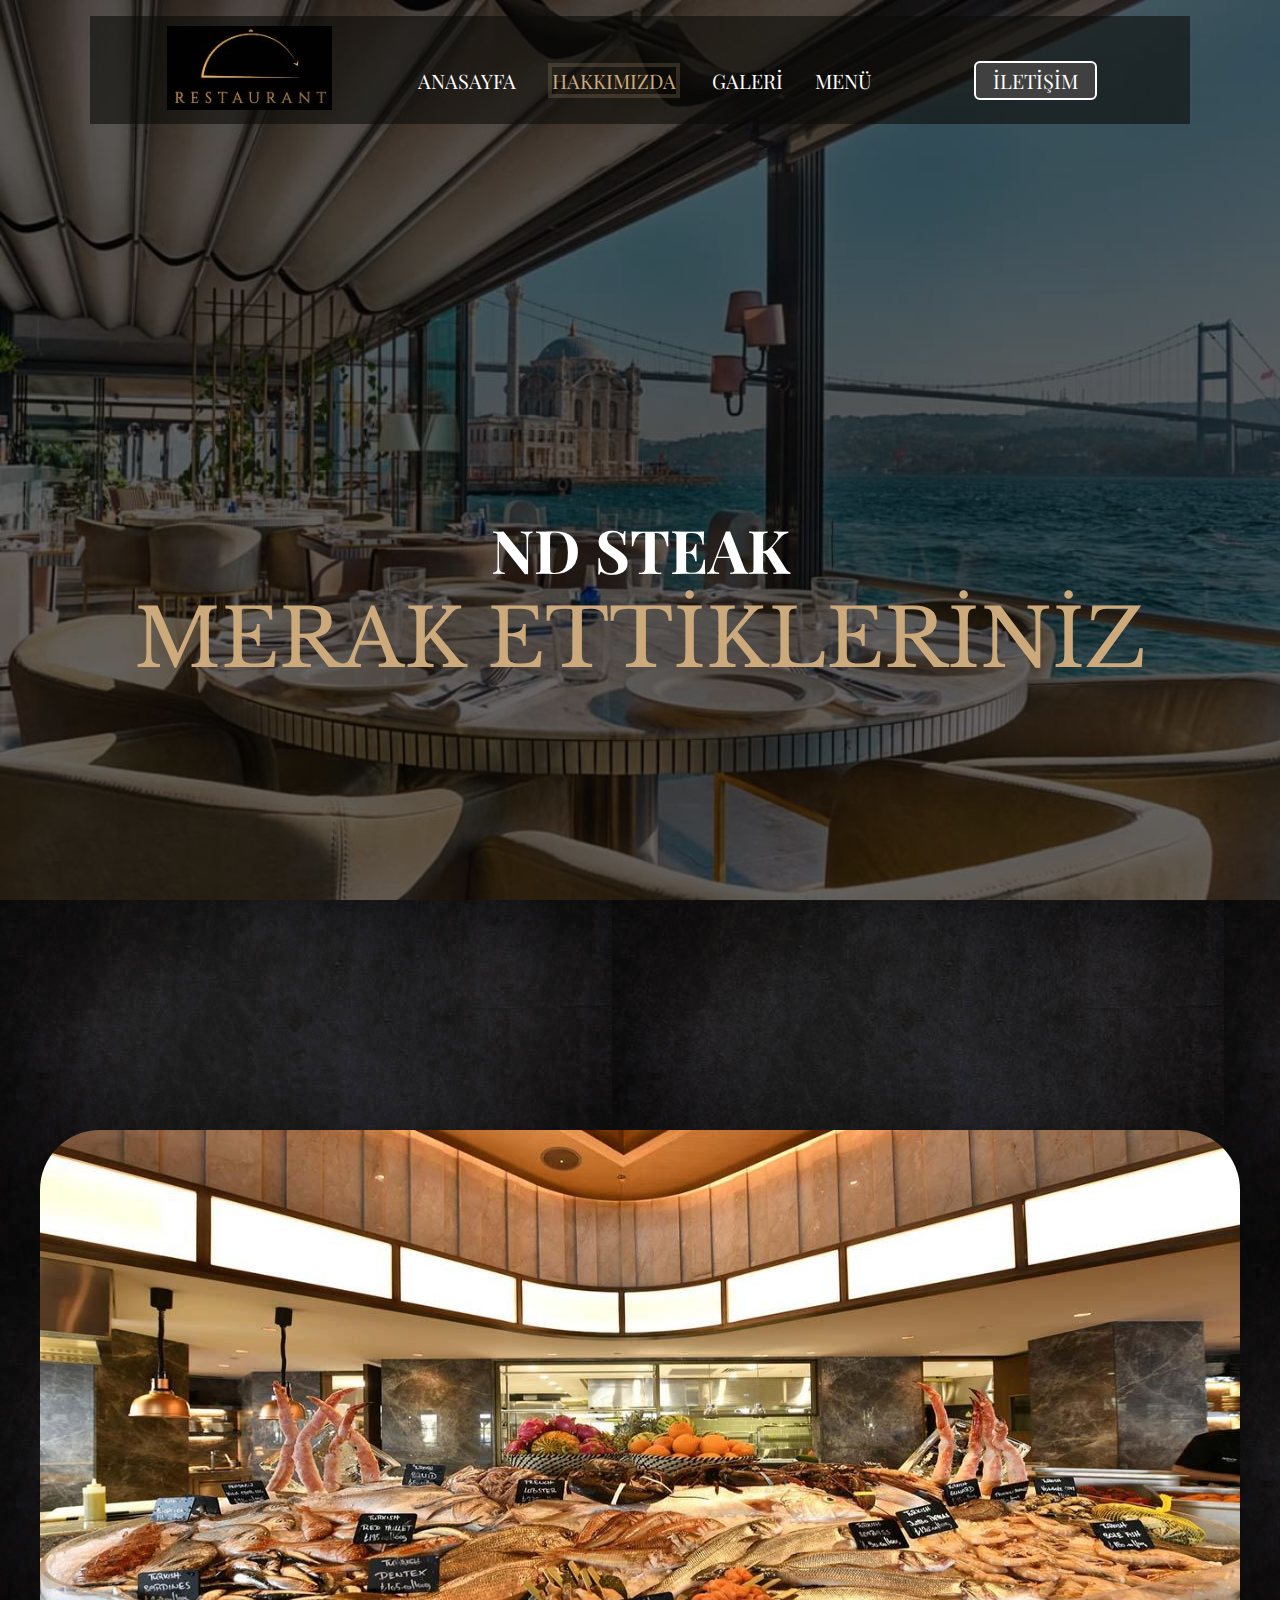
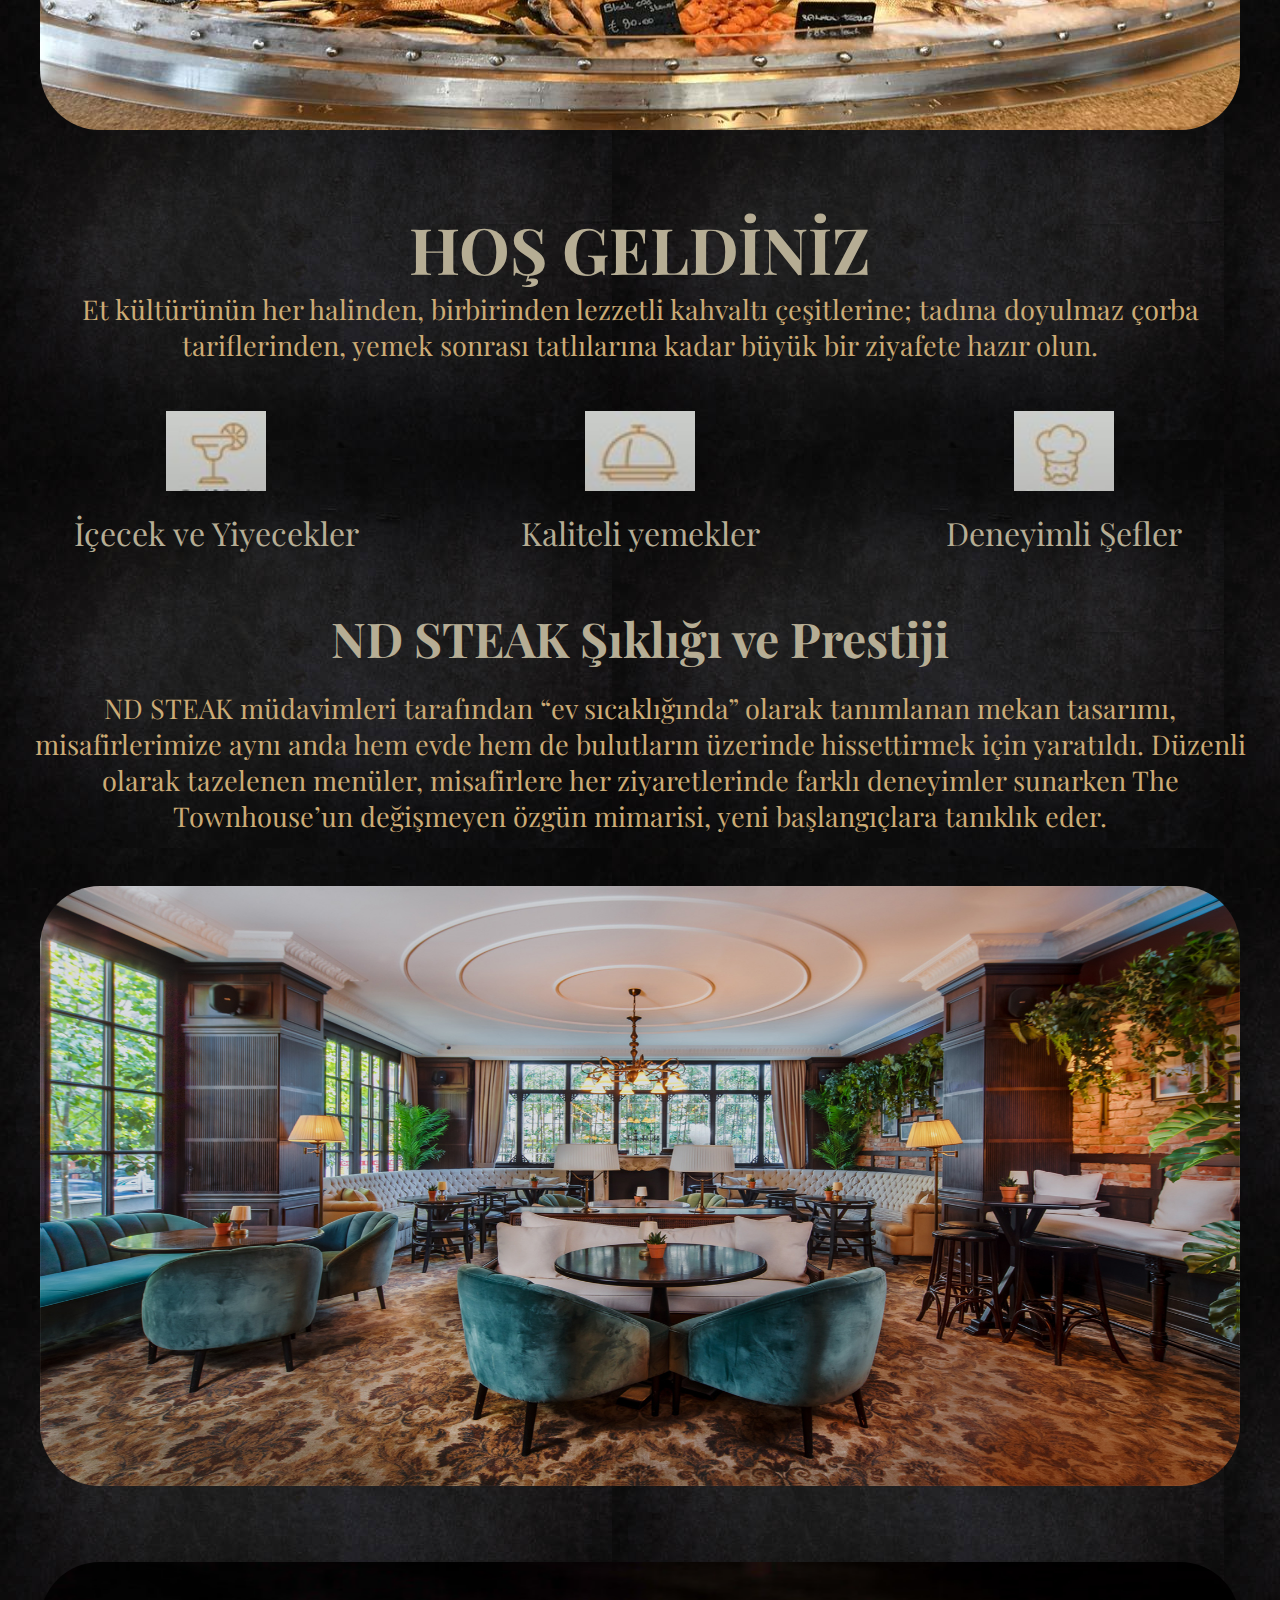
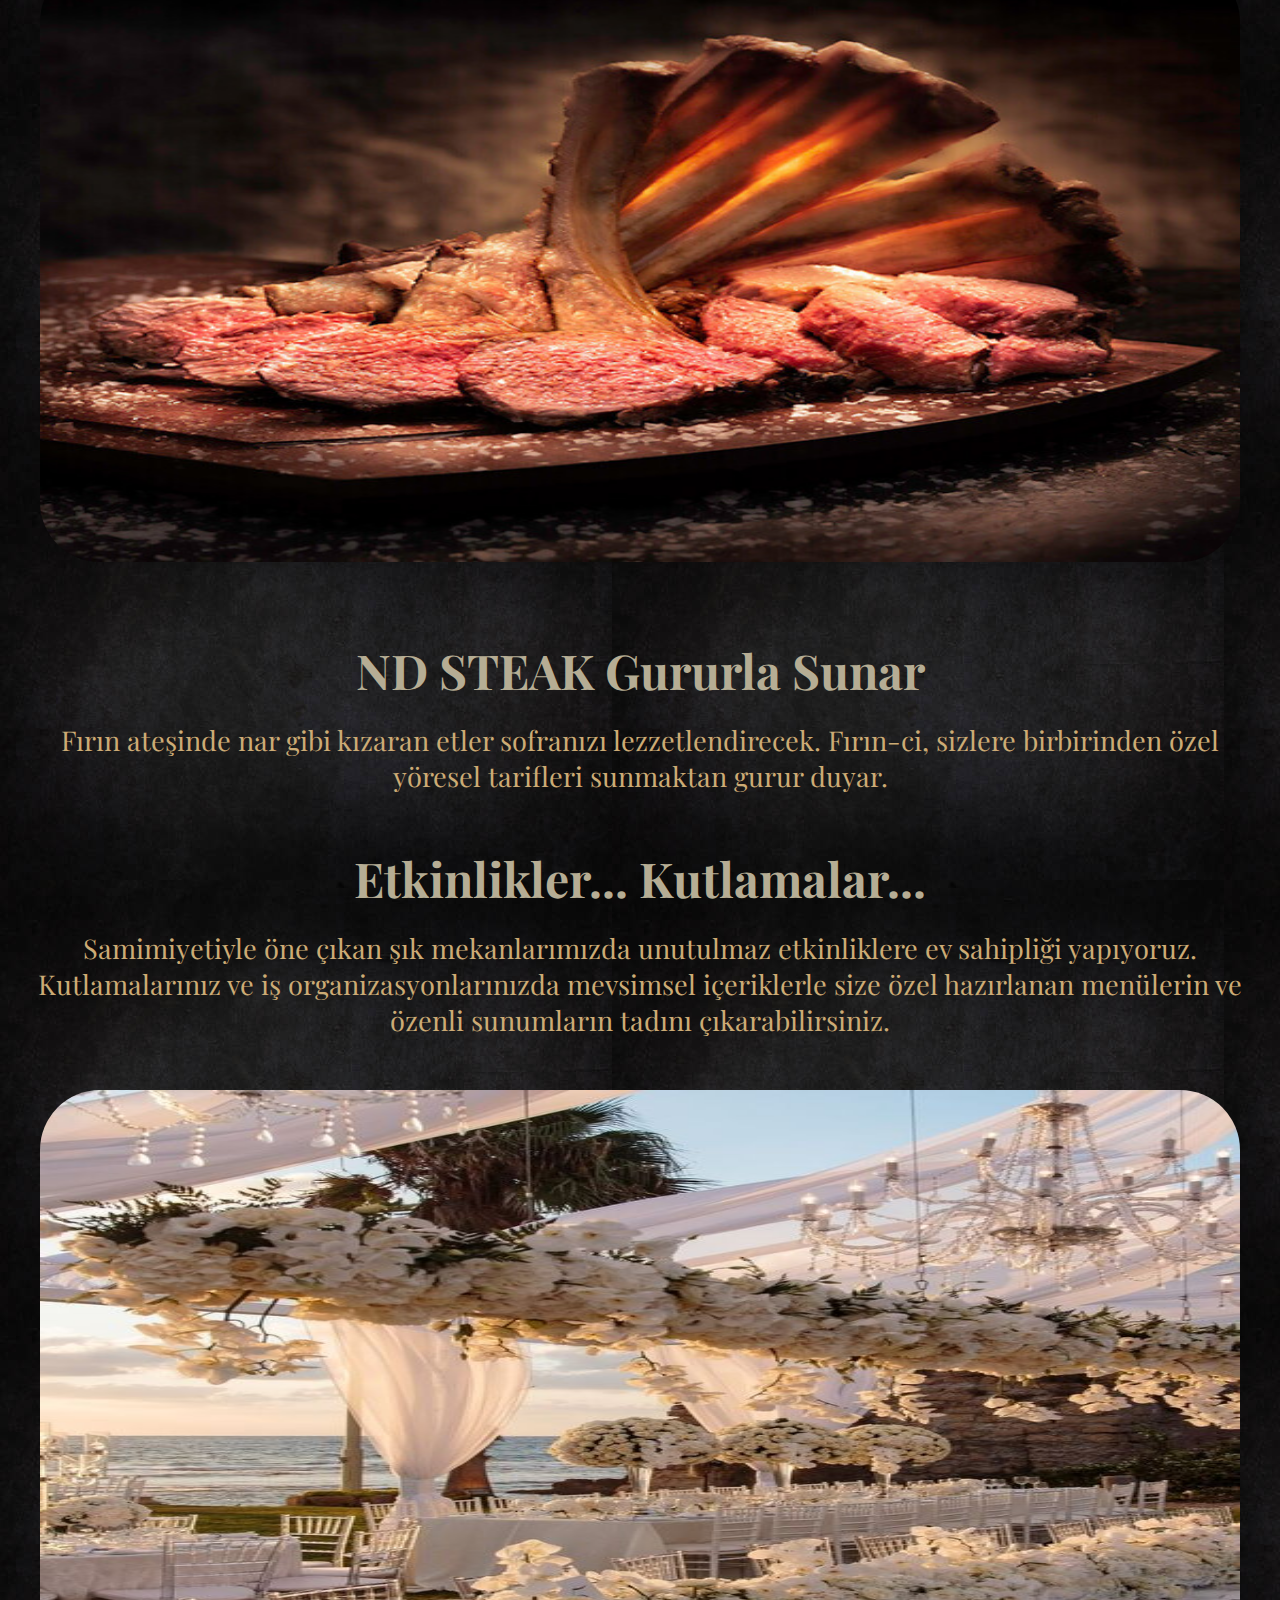
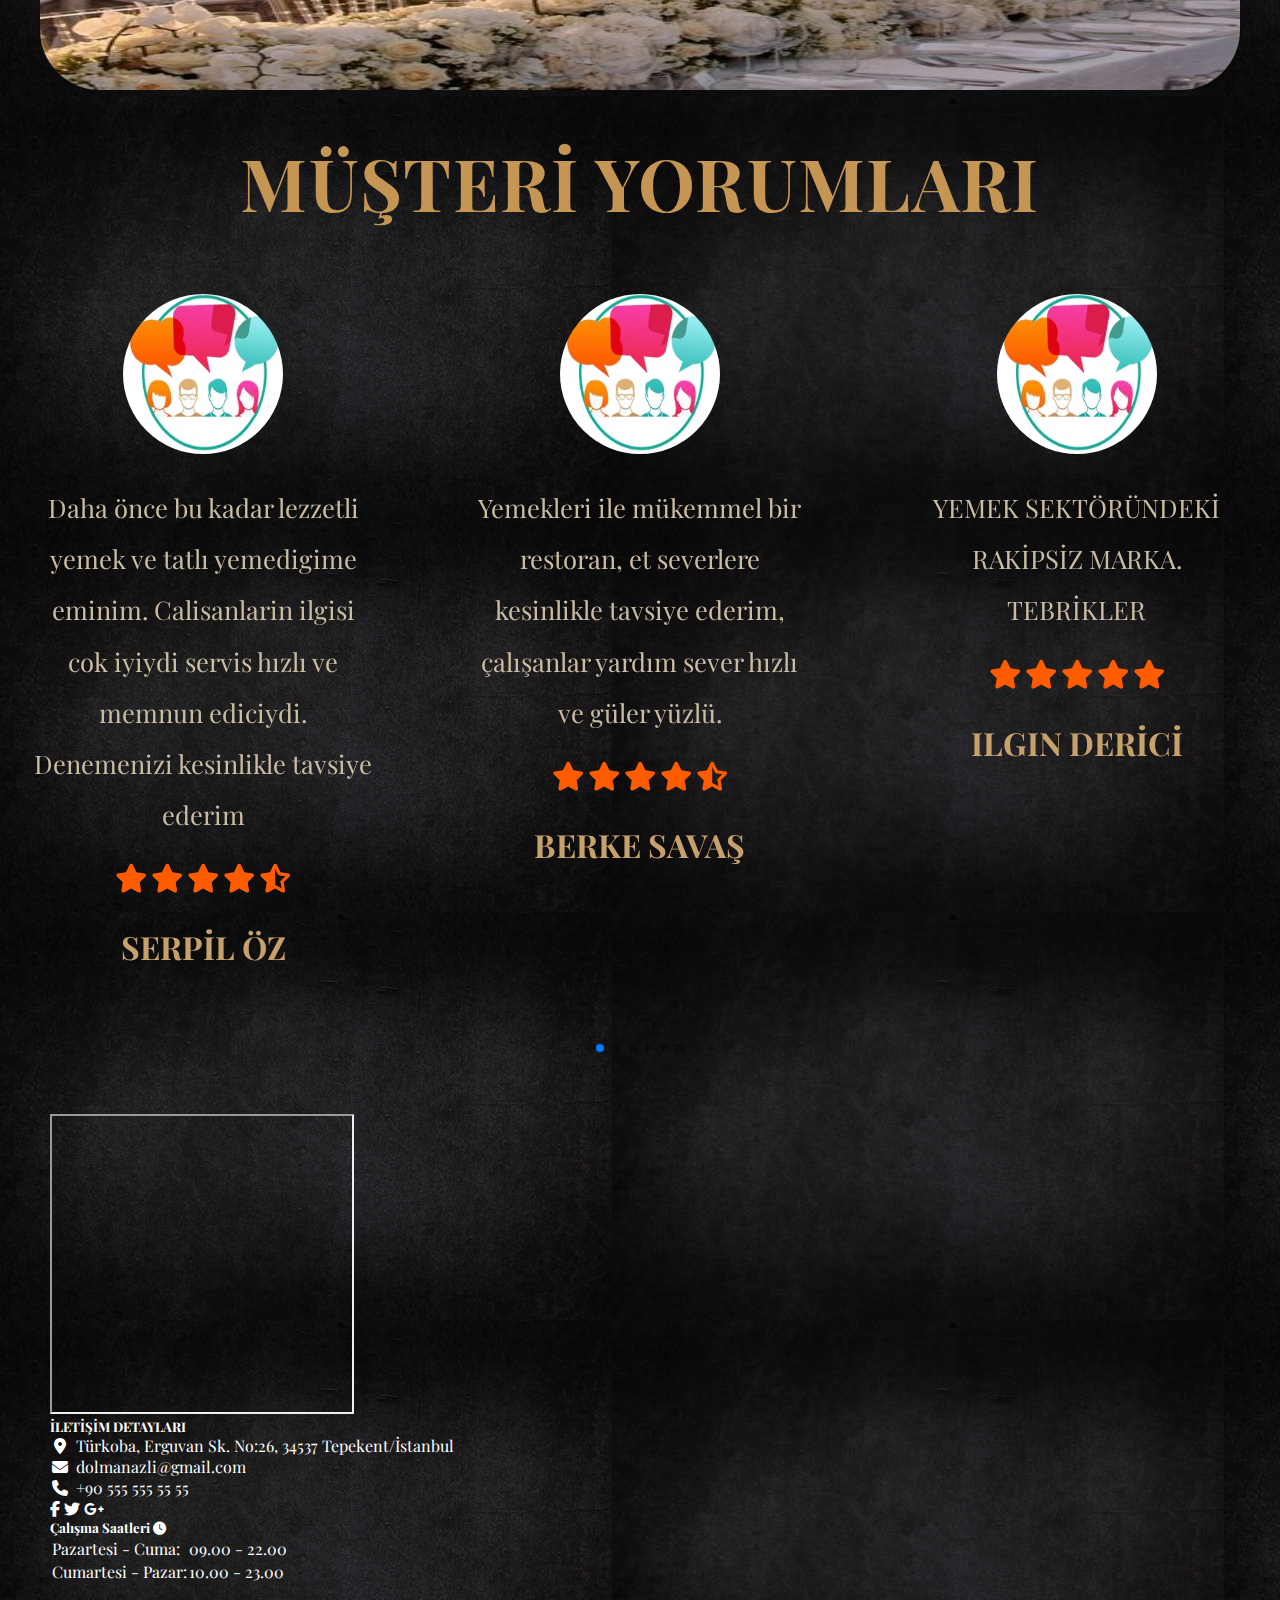
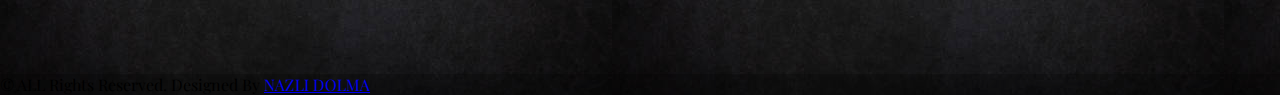
<file: hakkimizda.html>
<!DOCTYPE html>
<html lang="tr">
    <head>
        <meta charset="UTF-8">
        <meta http-equiv="X-UA-Compatible" content="IE=edge">
        <meta name="viewport" content="width=device-width, initial-scale=1.0">  
        <link rel="stylesheet" href="https://cdn.jsdelivr.net/npm/swiper@9/swiper-bundle.min.css"/>      
        <link rel="stylesheet" href="style.css">
        <link rel="stylesheet" href="https://cdnjs.cloudflare.com/ajax/libs/font-awesome/6.4.0/css/all.min.css">
        <link href="https://cdn.jsdelivr.net/npm/bootstrap@5.0.2/dist/css/bootstrap.min.css" rel="stylesheet" integrity="sha384-EVSTQN3/azprG1Anm3QDgpJLIm9Nao0Yz1ztcQTwFspd3yD65VohhpuuCOmLASjC" crossorigin="anonymous">
        <link rel="stylesheet" href="https://cdn.jsdelivr.net/npm/swiper@9/swiper-bundle.min.css" />
        <link rel="preconnect" href="https://fonts.googleapis.com">
        <link rel="preconnect" href="https://fonts.gstatic.com" crossorigin>
        <link href="https://fonts.googleapis.com/css2?family=Caudex&family=Libre+Baskerville:ital@1&family=Playfair+Display+SC:ital@1&family=Playfair+Display:ital@0;1&display=swap" rel="stylesheet">
       <title>HAKKIMIZDA</title>

        <style>
            header{
                min-height: 100vh;
                background: linear-gradient(rgba(0,0,0,0.6),rgba(0,0,0,0.6)),url("img/resim45.jpg");
                background-size: cover;
                background-repeat: no-repeat;
                background-attachment: fixed;
            }
        </style>
    
    </head>
    <body>
        <header class="home">
            <nav class="navbar ">
                <div class="logo">
                   <a href="index.html"><img src="img/logo.jpg"></a>
                </div>
                    <ul class="nav1 ">
                        <li><a href="index.html">Anasayfa</a></li>
                        <li><a href="hakkimizda.html" class="active">Hakkımızda</a></li>
                        <li><a href="galeri.html">Galeri</a></li>
                        <li><a href="menu.html" >Menü</a></li> 
                    </ul>
                    <ul><li class="nav-item"><a href="iletisim.html">İletişim</a></li></ul>
            </nav>
            <section class="yazı">       
              <h1>ND STEAK <br> <span class="span-1">MERAK ETTİKLERİNİZ</span></h1>
            </section>
  
        </header>

   <!---------------------------------->
<section class="hakkimizda" id="hakkimizda">
    <div class="hak-img">
        <img src="img/11.jpg">
    </div>    
    <div class="hak-cont">
            <h3 class="title">HOŞ GELDİNİZ</h3>
            <p>Et kültürünün her halinden, birbirinden lezzetli kahvaltı çeşitlerine; tadına doyulmaz çorba tariflerinden, yemek sonrası tatlılarına kadar büyük bir ziyafete hazır olun.</p>
            <div class="icon-cont">
                <div class="icon">
                    <img src="img/icon-2.jpg">
                    <h3>İçecek ve Yiyecekler</h3>
                </div>
                <div class="icon">
                    <img src="img/icon-1.jpg">
                    <h3>Kaliteli yemekler</h3>
                </div>
                <div class="icon">
                    <img src="img/icon-3.jpg">
                    <h3>Deneyimli Şefler</h3>
                </div>
            </div>
        </div>
        <div class="hak-cont ">
                <h3 class="title-1">ND STEAK Şıklığı ve Prestiji</h3>
                <p> ND STEAK müdavimleri tarafından “ev sıcaklığında” olarak tanımlanan mekan tasarımı, misafirlerimize aynı anda hem evde hem de bulutların üzerinde hissettirmek için yaratıldı. Düzenli olarak tazelenen menüler, misafirlere her ziyaretlerinde farklı deneyimler sunarken The Townhouse’un değişmeyen özgün mimarisi, yeni başlangıçlara tanıklık eder.</p>
        </div>
        <div class="hak-img">
            <img src="img/resim32.jpg">
        </div>
        <div class="hak-img">
            <img src="img/et2.jpg">
        </div> 
        <div class="hak-cont ">
                <h3 class="title-1">ND STEAK Gururla Sunar</h3>
                <p>Fırın ateşinde nar gibi kızaran etler sofranızı lezzetlendirecek. Fırın-ci, sizlere birbirinden özel yöresel tarifleri sunmaktan gurur duyar.</p>
        </div>
        <div class="hak-cont ">
                <h3 class="title-1">Etkinlikler... Kutlamalar...</h3>
                <p>Samimiyetiyle öne çıkan şık mekanlarımızda unutulmaz etkinliklere ev sahipliği yapıyoruz. Kutlamalarınız ve iş organizasyonlarınızda mevsimsel içeriklerle size özel hazırlanan menülerin ve özenli sunumların tadını çıkarabilirsiniz.</p>
        </div>
        <div class="hak-img">
            <img src="img/organiz.jpg">
        </div> 
    
</section>
<!---------------------------------->

<a class="yukari"><i class="fa-solid fa-chevron-up"></i></a>

<!---------------------------------------->
<section class="musteri">
    <h1 class="heading"> müşteri yorumları</h1>
    <div class="swiper musteri-slider">
      <div class="swiper-wrapper">

        <div class="musteri-slide swiper-slide">
          <img src="img/yorum.jpg" >
          <p> Daha önce bu kadar lezzetli yemek ve tatlı yemedigime eminim. Calisanlarin ilgisi cok iyiydi servis hızlı ve memnun ediciydi. Denemenizi kesinlikle tavsiye ederim</p>
          <div class="stars">
            <i class="fas fa-star"></i>
            <i class="fas fa-star"></i>
            <i class="fas fa-star"></i>
            <i class="fas fa-star"></i>
            <i class="fas fa-star-half-alt"></i>
          </div>
          <h3>SERPİL ÖZ</h3>
        </div>

        <div class="musteri-slide swiper-slide">
          <img src="img/yorum.jpg" >
          <p>Yemekleri ile mükemmel bir restoran, et severlere kesinlikle tavsiye ederim, çalışanlar yardım sever hızlı ve güler yüzlü.</p>
          <div class="stars">
            <i class="fas fa-star"></i>
            <i class="fas fa-star"></i>
            <i class="fas fa-star"></i>
            <i class="fas fa-star"></i>
            <i class="fas fa-star-half-alt"></i>
          </div>
          <h3>BERKE SAVAŞ</h3>
        </div>

        <div class="musteri-slide swiper-slide">
          <img src="img/yorum.jpg" >
          <p>YEMEK SEKTÖRÜNDEKİ RAKİPSİZ MARKA. TEBRİKLER</p>
          <div class="stars">
            <i class="fas fa-star"></i>
            <i class="fas fa-star"></i>
            <i class="fas fa-star"></i>
            <i class="fas fa-star"></i>
            <i class="fas fa-star"></i>
          </div>
          <h3>ILGIN DERİCİ</h3>
        </div>

        <div class="musteri-slide swiper-slide">
          <img src="img/yorum.jpg" >
          <p>Tüm çalışanlarını ve sahiplerini tebrik ederim. Güvenle tercih edebilirsiniz.</p>
          <div class="stars">
            <i class="fas fa-star"></i>
            <i class="fas fa-star"></i>
            <i class="fas fa-star"></i>
            <i class="fas fa-star"></i>
            <i class="fas fa-star-half-alt"></i>
          </div>
          <h3>SU KORKMAZ</h3>
        </div>

        <div class="musteri-slide swiper-slide">
          <img src="img/yorum.jpg" >
          <p>Sadece fiyatları biraaz yüksek onun dışında mükkemmel...</p>
          <div class="stars">
            <i class="fas fa-star"></i>
            <i class="fas fa-star"></i>
            <i class="fas fa-star"></i>
            <i class="fas fa-star"></i>
            <i class="fas fa-star-half-alt"></i>
          </div>
          <h3>BURCU DEMİRAY</h3>
        </div>

        <div class="musteri-slide swiper-slide">
          <img src="img/yorum.jpg" >
          <p>TEK KELİMEYLE MÜTHİŞ</p>
          <div class="stars">
            <i class="fas fa-star"></i>
            <i class="fas fa-star"></i>
            <i class="fas fa-star"></i>
            <i class="fas fa-star"></i>
            <i class="fas fa-star"></i>
          </div>
          <h3>ALPER AK</h3>
        </div>

        <div class="musteri-slide swiper-slide">
          <img src="img/yorum.jpg" >
          <p>Manzarası ve yemekleri mükemmel</p>
          <div class="stars">
            <i class="fas fa-star"></i>
            <i class="fas fa-star"></i>
            <i class="fas fa-star"></i>
            <i class="fas fa-star"></i>
            <i class="fas fa-star"></i>
          </div>
          <h3>URAS TÜRK</h3>
        </div>

        <div class="musteri-slide swiper-slide">
          <img src="img/yorum.jpg" >
          <p>Bunun gibi hizmetlere çok ihtiyacımız var teşekkürler ELİNİZE SAĞLIK!</p>
          <div class="stars">
            <i class="fas fa-star"></i>
            <i class="fas fa-star"></i>
            <i class="fas fa-star"></i>
            <i class="fas fa-star"></i>
            <i class="fas fa-star"></i>
          </div>
          <h3>ASLI ASLAN</h3>
        </div>

      </div>
      <div class="swiper-pagination"></div>
    </div>
</section>
<!---------------------------------------->

 <!----------------------------FOOTER----------------------->
 <footer class="text-white text-center text-lg-start bg-dark">
     <div class="container p-4">
        <div class="row mt-4">
            <div class="col-lg-4 col-md-12 mb-4 mb-md-0">
              <iframe src="https://www.google.com/maps/d/embed?mid=1WWHk7_L5ioeMtC4pKRbGZ3Fnv0sHJic&ehbc=2E312F"  height="300"></iframe>
            </div>

            <div class="col-lg-4 col-md-6 mb-4 mb-md-0">
              <h5 class="text-uppercase mb-4 pb-1">İLETİŞİM DETAYLARI</h5>
              <ul class="fa-ul" style="margin-left: 1.65em;">
              <li class="mb-3">
                <span class="fa-li"><i class="fa-solid fa-location-dot"></i></i></span><span class="ms-2">Türkoba, Erguvan Sk. No:26, 34537 Tepekent/İstanbul</span>
              </li>
              <li class="mb-3">
                <span class="fa-li"><i class="fas fa-envelope"></i></span><span class="ms-2">dolmanazli@gmail.com</span>
              </li>
              <li class="mb-3">
                <span class="fa-li"><i class="fas fa-phone"></i></span><span class="ms-2">+90 555 555 55 55</span>
              </li>            
            </ul>
            <div class="mt-4">   
                <a type="button" class="btn btn-floating btn-warning btn-lg"><i class="fab fa-facebook-f"></i></a>
                <a type="button" class="btn btn-floating btn-warning btn-lg"><i class="fab fa-twitter"></i></a>
                <a type="button" class="btn btn-floating btn-warning btn-lg"><i class="fab fa-google-plus-g"></i></a>
              </div>
          </div>

          <div class="col-lg-4 col-md-6 mb-4 mb-md-0">
            <h5 class="text-uppercase mb-4">Çalışma Saatleri  <i class="fas fa-clock"></i></h5>
            <table class="table text-center text-white">
              <tbody class="font-weight-normal">                
                <tr>
                  <td>Pazartesi - Cuma:</td>
                  <td>09.00 - 22.00</td>
                </tr>
                <tr>
                  <td>Cumartesi - Pazar:</td>
                  <td>10.00 - 23.00</td>
                </tr>
              </tbody>
            </table>
          </div>

        </div>
      </div>

      <div class="text-center p-3" style="background-color: rgba(0, 0, 0, 0.2);">
        © ALL Rights Reserved. Designed By 
        <a class="text-white" href="https://www.linkedin.com/in/nazli-d-363b2b218/">NAZLI DOLMA</a>
      </div>
</footer>
            
        <script src="https://cdn.jsdelivr.net/npm/swiper@9/swiper-bundle.min.js"></script>
        <script src="main.js"></script>

    </body>
</html>
</file>
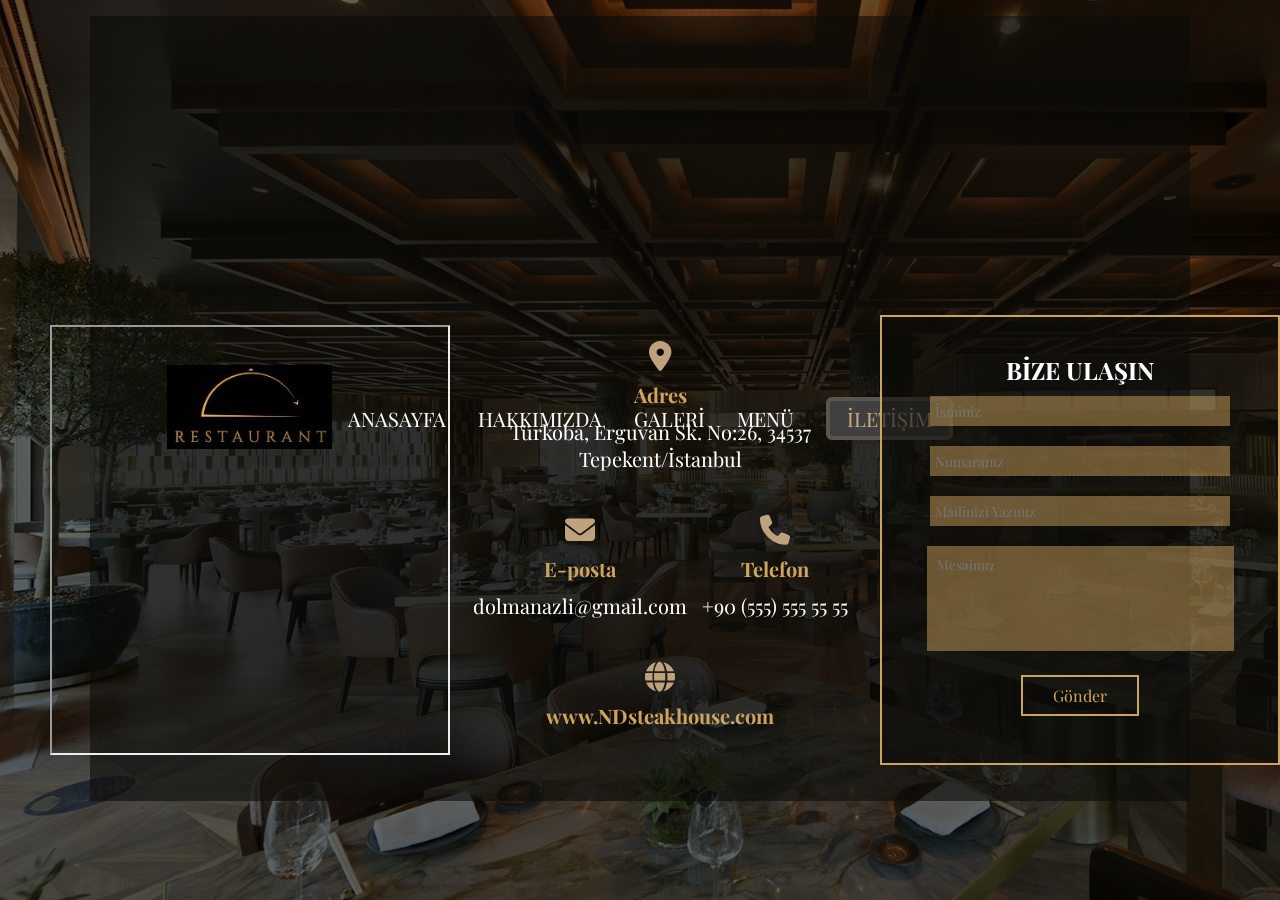
<file: iletisim.html>
<!DOCTYPE html>
<html lang="tr">
    <head>
        <meta charset="UTF-8">
        <meta http-equiv="X-UA-Compatible" content="IE=edge">
        <meta name="viewport" content="width=device-width, initial-scale=1.0">        
        <link rel="stylesheet" href="style.css">
        <link rel="stylesheet" href="https://cdnjs.cloudflare.com/ajax/libs/font-awesome/6.4.0/css/all.min.css"> 
        <link href="https://cdn.jsdelivr.net/npm/bootstrap@5.0.2/dist/css/bootstrap.min.css" rel="stylesheet" integrity="sha384-EVSTQN3/azprG1Anm3QDgpJLIm9Nao0Yz1ztcQTwFspd3yD65VohhpuuCOmLASjC" crossorigin="anonymous">
        <link rel="stylesheet" href="https://cdn.jsdelivr.net/npm/swiper@9/swiper-bundle.min.css" />
        <link rel="preconnect" href="https://fonts.googleapis.com">
        <link rel="preconnect" href="https://fonts.gstatic.com" crossorigin>
        <link href="https://fonts.googleapis.com/css2?family=Playfair+Display&display=swap" rel="stylesheet">
        <title>İLETİŞİM</title>
        
        <style>
            header{
                min-height: 100vh;
                background: linear-gradient(rgba(0,0,0,0.6),rgba(0,0,0,0.6)),url("img/resim1.jpg");
                background-size: cover;
                background-repeat: no-repeat;
                position: fixed;
            }
        </style>

    </head>
    <body>

    <header>
        <nav class="navbar ">
            <div class="logo">
            <a href="index.html"><img src="img/logo.jpg"></a>
            </div>
                <ul class="nav1 ">
                    <li><a href="index.html">Anasayfa</a></li>
                    <li><a href="hakkimizda.html">Hakkımızda</a></li>
                    <li><a href="galeri.html">Galeri</a></li>
                    <li><a href="menu.html">Menü</a></li>   
                </ul>
                <ul><li class="nav-item"><a href="iletisim.html" class="active">İletişim</a></li></ul>
          
    <section id="scase">
            <div class="content">         
                <div class="container-1">
                    <div class="panel konum">
                        <iframe src="https://www.google.com/maps/d/embed?mid=1WWHk7_L5ioeMtC4pKRbGZ3Fnv0sHJic&ehbc=2E312F" width="400" height="430"></iframe>
                    </div>
                    <div class="panel adres">
                        <div class="box">
                            <i class="fa-solid fa-location-dot"></i>
                            <h3>Adres</h3>
                            <p>Türkoba, Erguvan Sk. No:26, 34537 Tepekent/İstanbul</p>
                        </div>
                        <div class="box box-2">
                            <i class="fas fa-envelope"></i>
                            <h3>E-posta</h3>
                            <p>dolmanazli@gmail.com</p>
                        </div>
                        <div class="box">
                            <i class="fas fa-phone"></i>
                            <h3>Telefon</h3>
                            <p>+90 (555) 555 55 55</p>
                        </div>
                        <div class="box">
                            <i class="fa fa-globe"></i>
                            <h3>www.NDsteakhouse.com</h3>
                        </div>
                    </div>
                    <div class="panel iletisim">
                        <h2>BİZE ULAŞIN</h2>
                        <div class="form">
                            <input class="inputt" type="text" id="txt" placeholder="İsminiz">
                        </div>
                        <div class="form">
                            <input class="inputt" type="number" id="num" placeholder="Numaranız">
                        </div>
                        <div class="form">
                            <input class="inputt" type="email" id="mail" placeholder="Mailinizi Yazınız">
                        </div>
                        <div class="form">
                            <textarea id="mesaj" cols="34" rows="5" placeholder="Mesajınız"></textarea>
                        </div>
                        <div class="form">
                            <button  onclick="ClickEvent()" class="btn-gnd">Gönder</button>
                        </div>
                    </div>
                </div>
            </div>                   
        </nav>
    </section>     
    </header>
    
    <a class="yukari"><i class="fa-solid fa-chevron-up"></i></a>

    <script src="main.js"></script>
               
    </body>
</html>
</file>
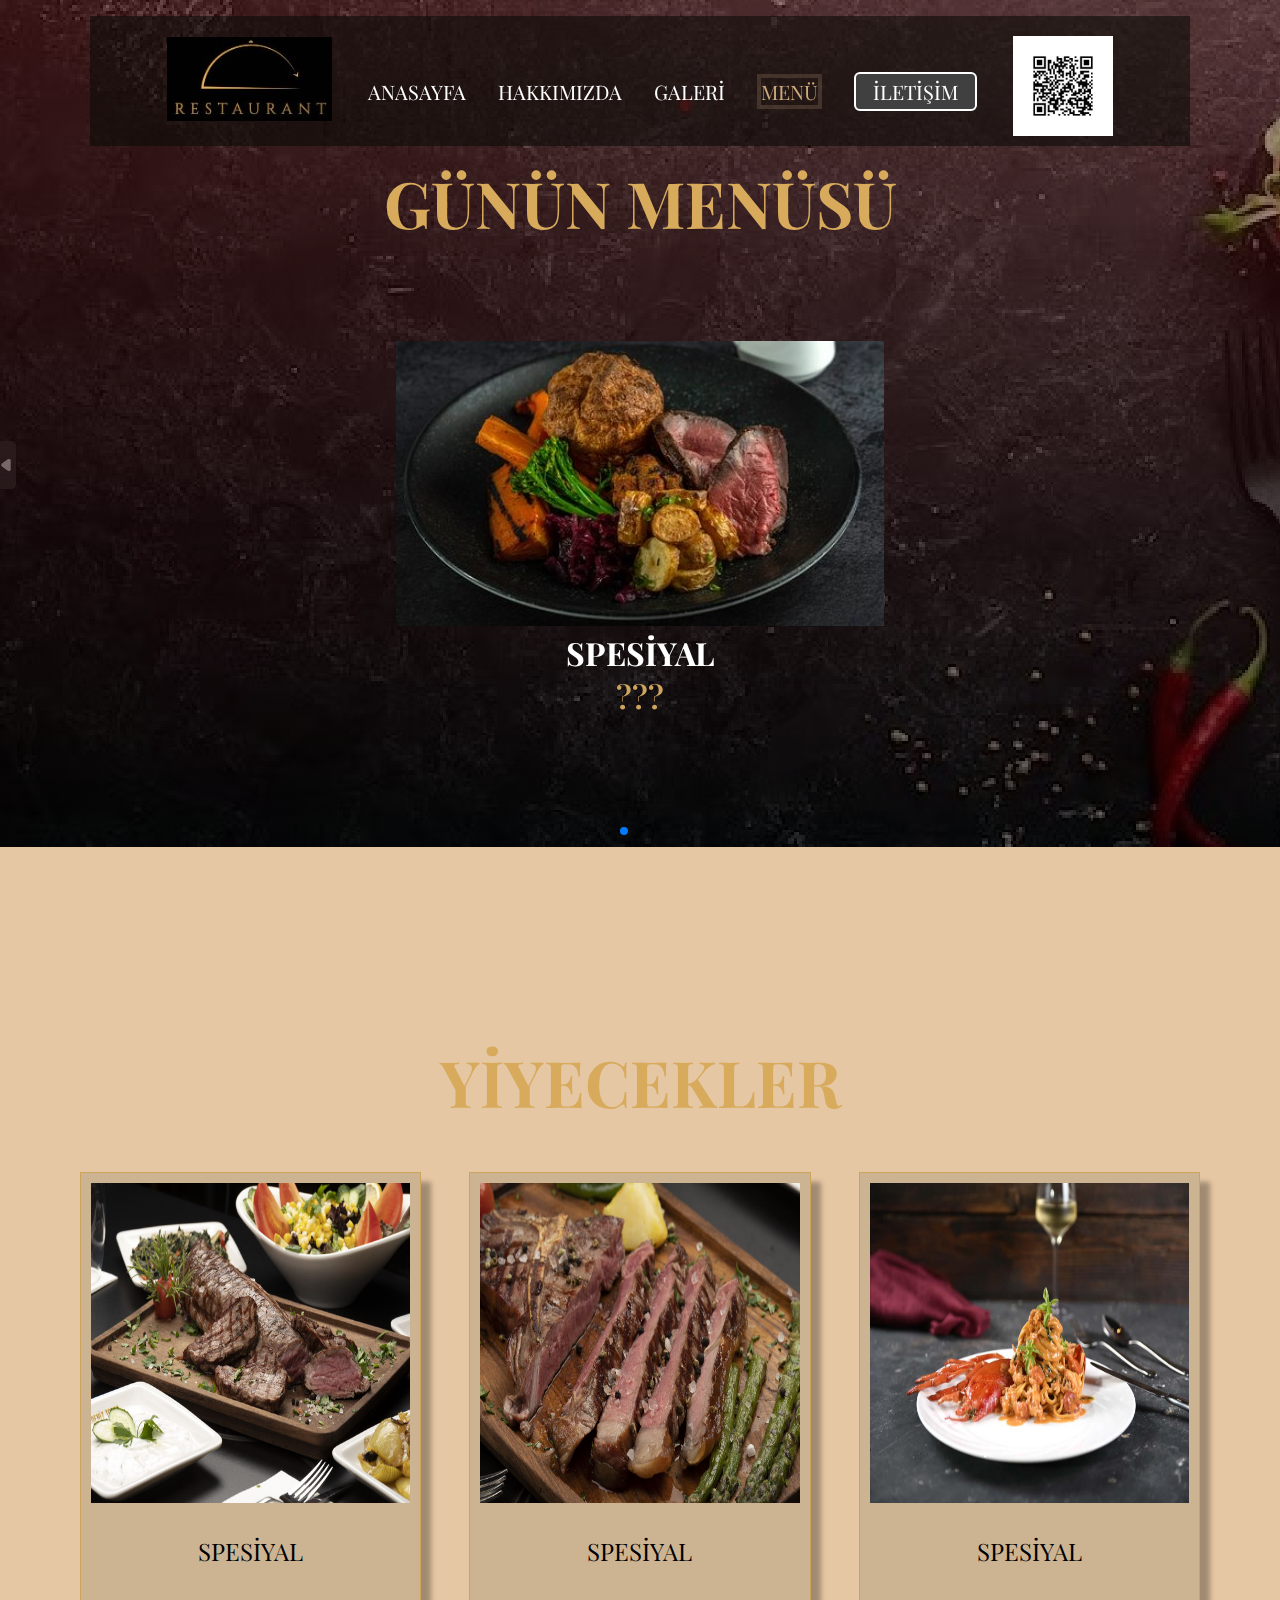
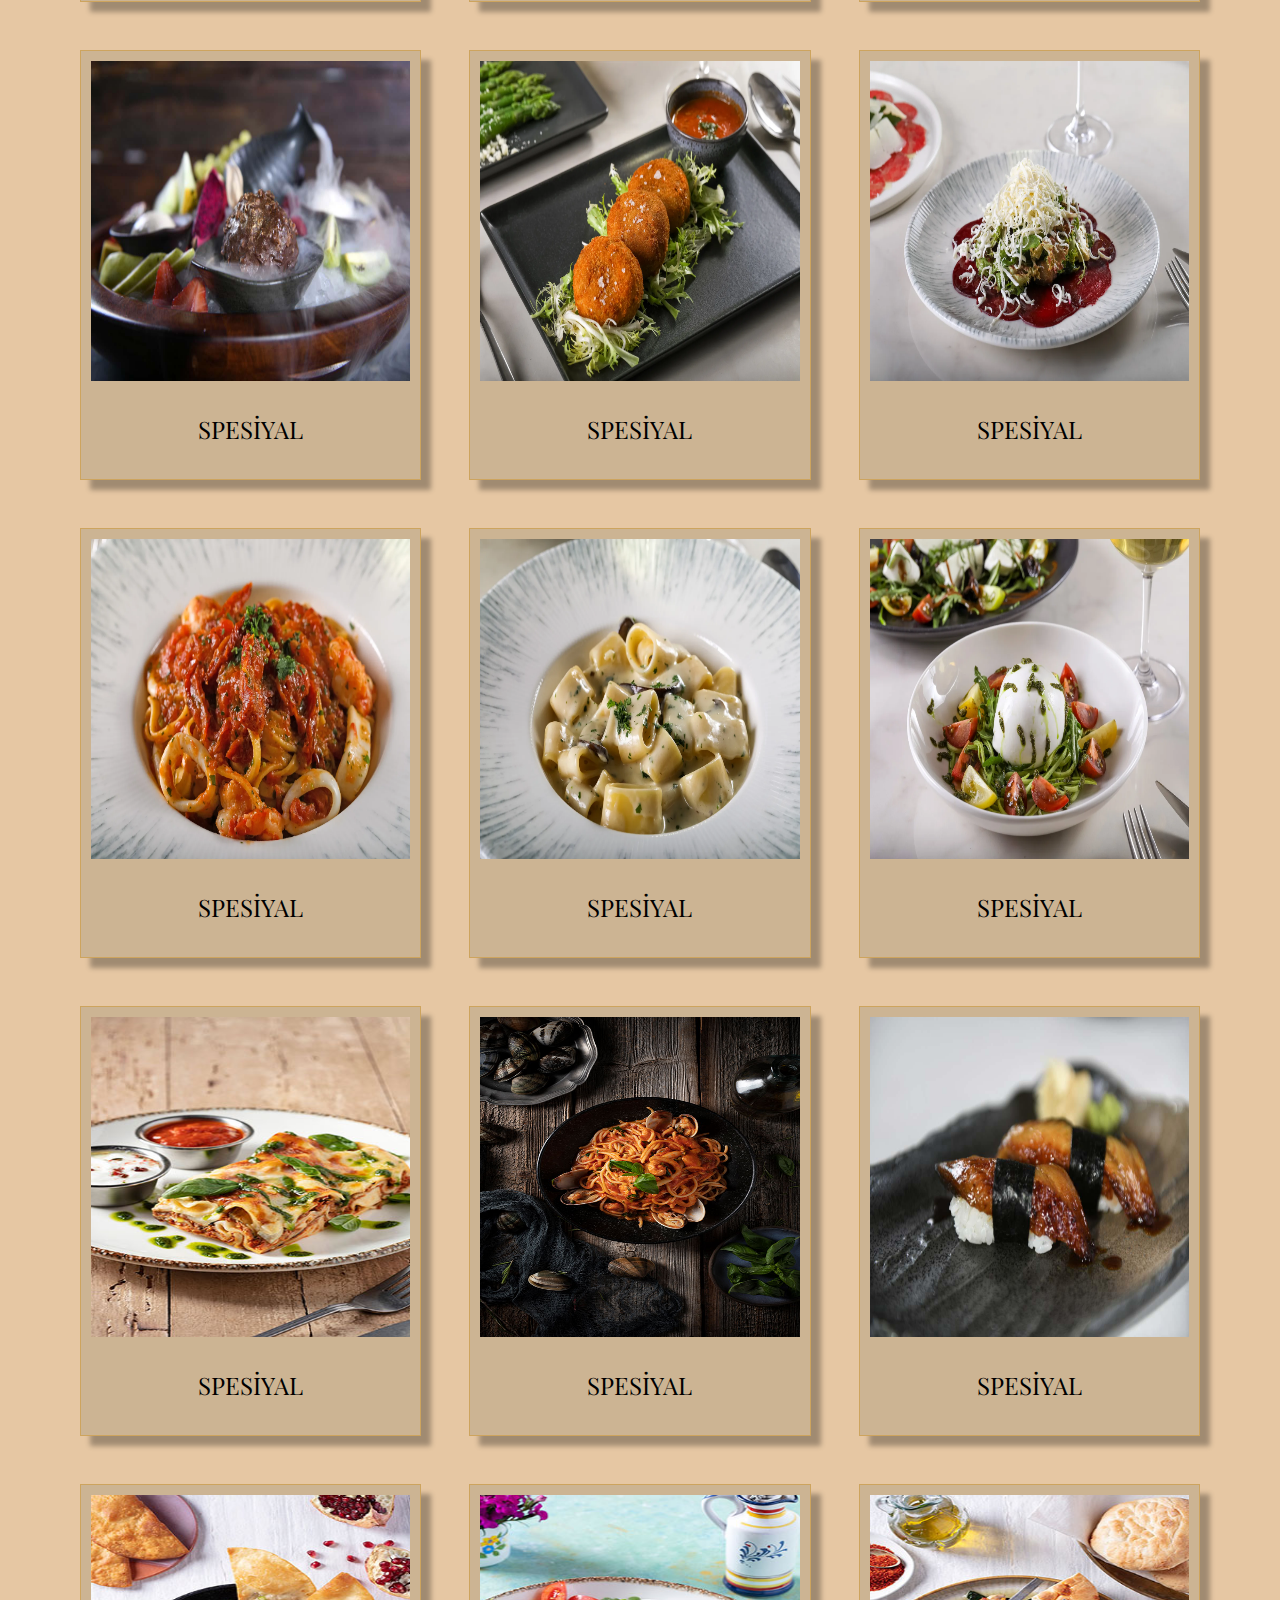
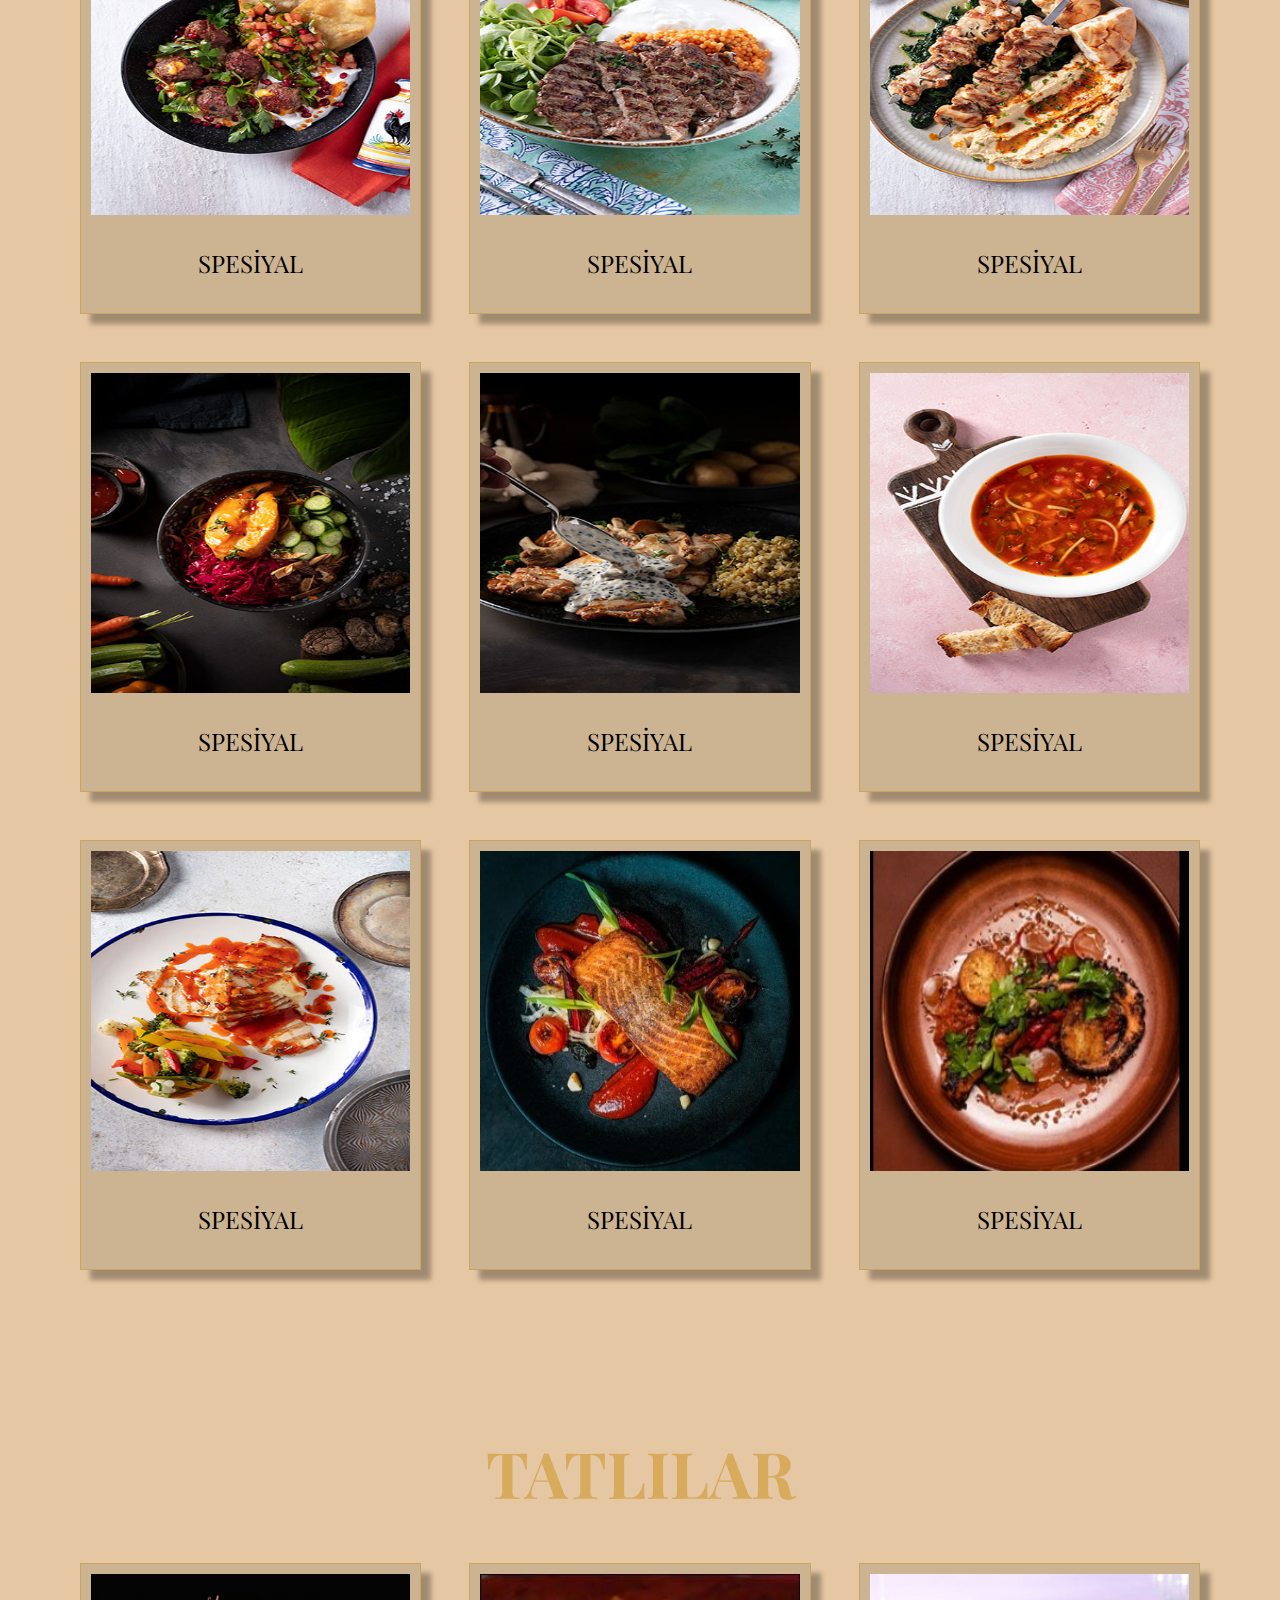
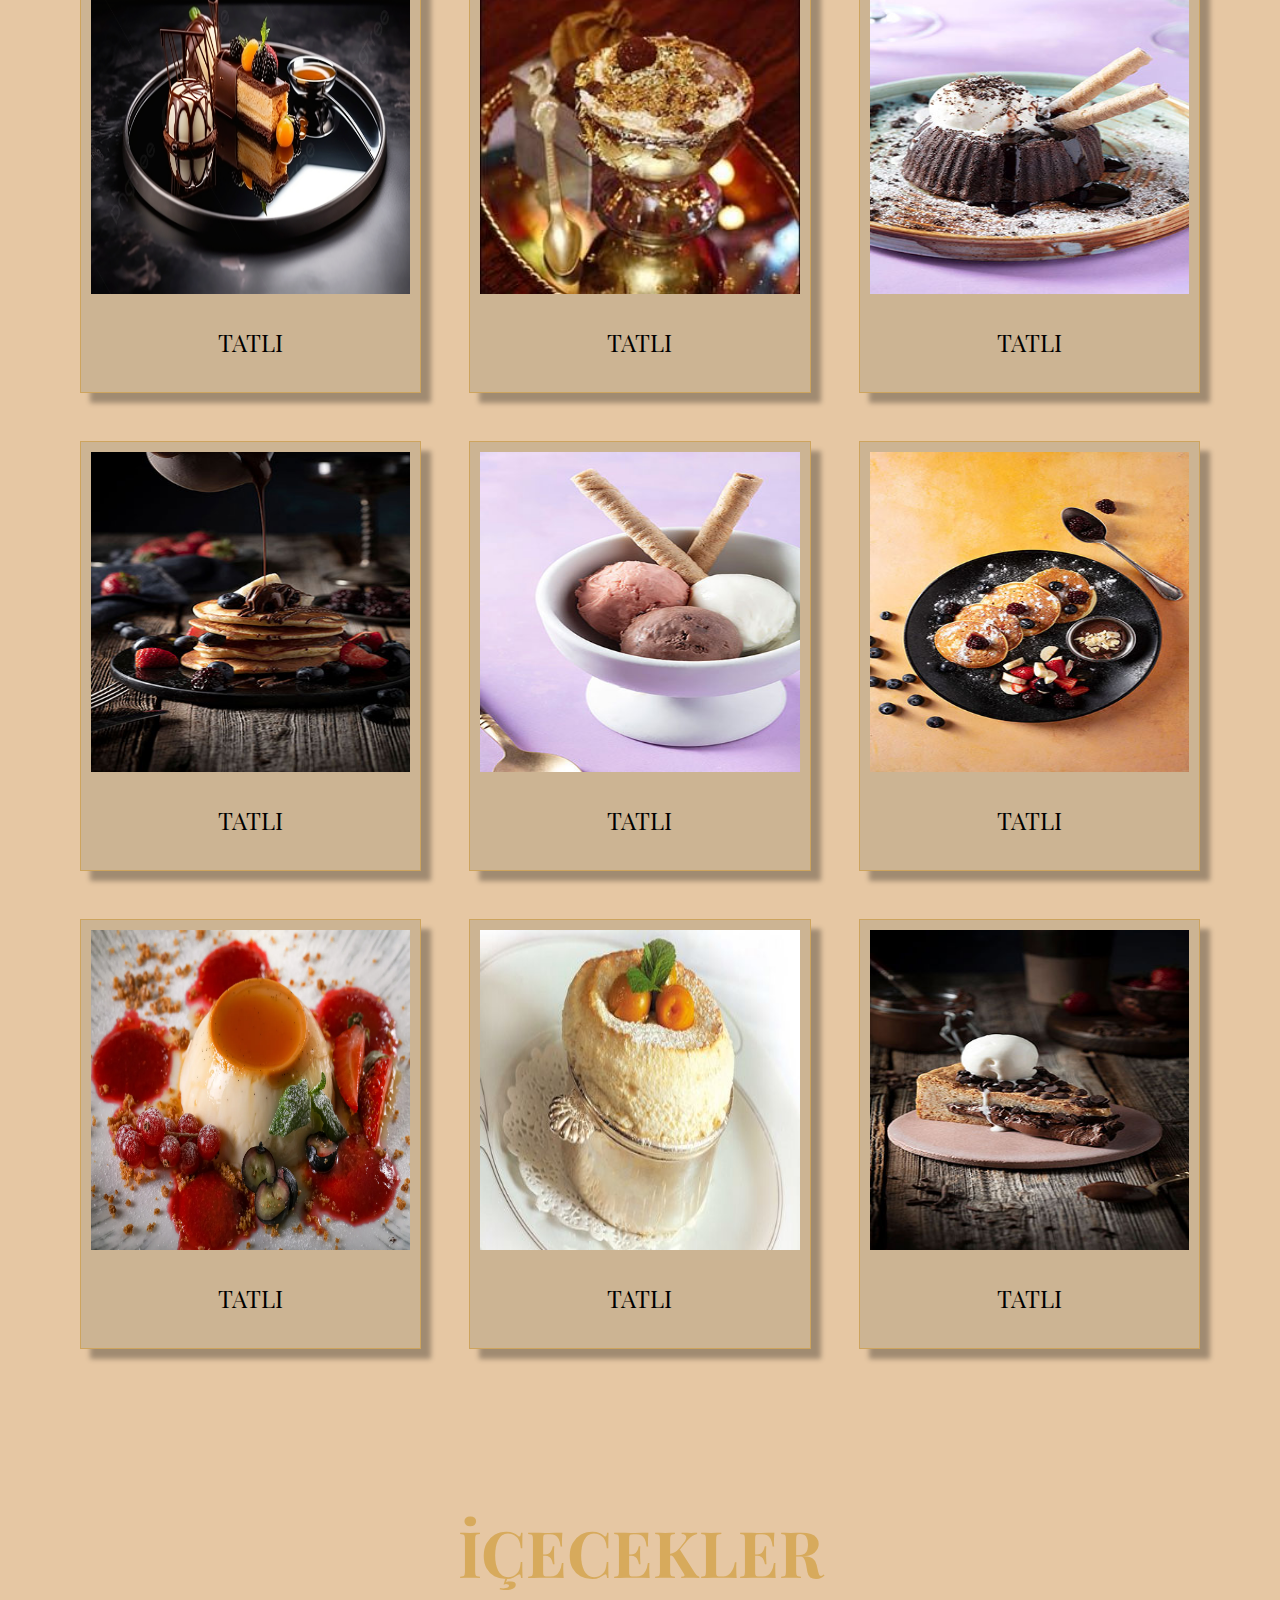
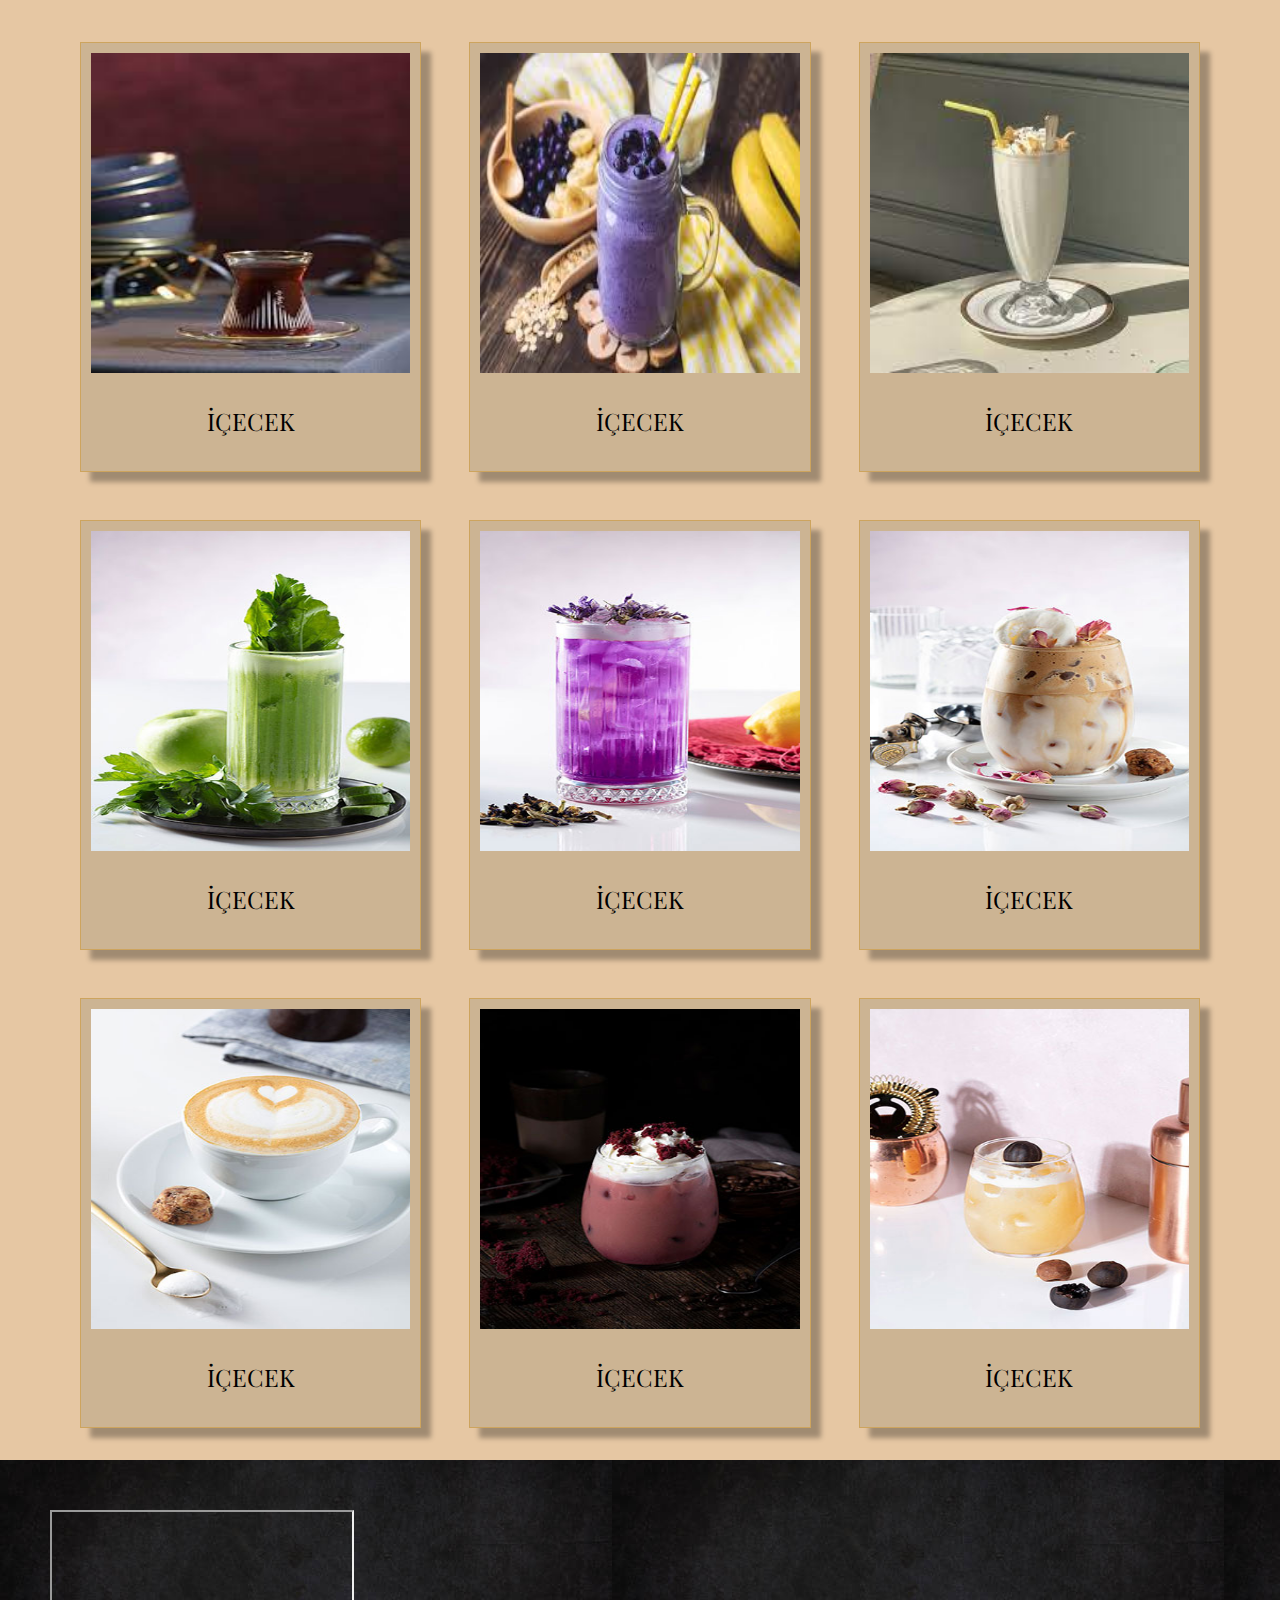
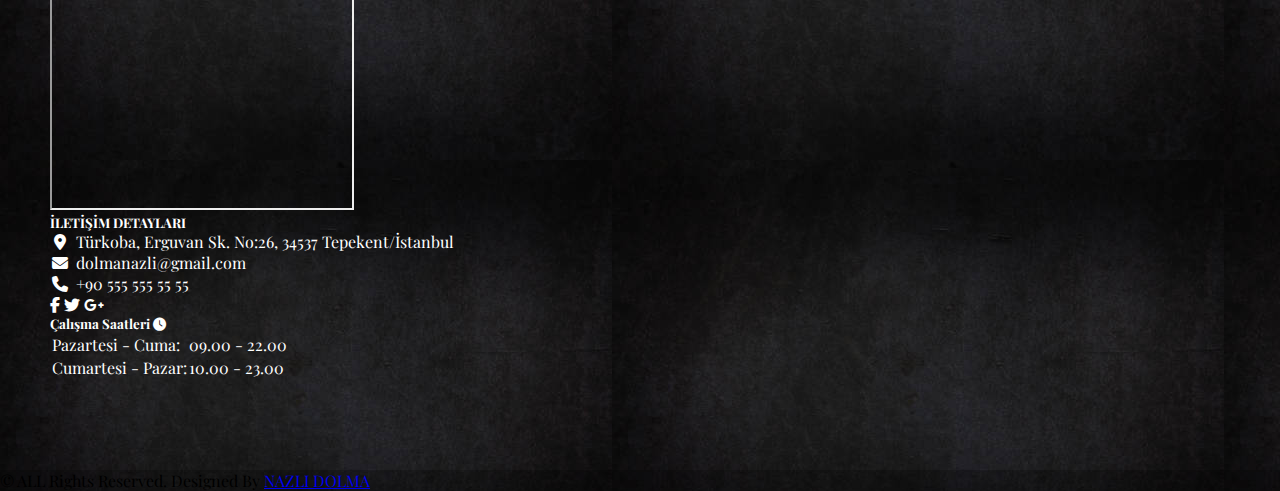
<file: menu.html>
<!DOCTYPE html>
<html lang="tr">
    <head>
        <meta charset="UTF-8">
        <meta http-equiv="X-UA-Compatible" content="IE=edge">
        <meta name="viewport" content="width=device-width, initial-scale=1.0">  
        <link rel="stylesheet" href="https://cdn.jsdelivr.net/npm/swiper@9/swiper-bundle.min.css"/>      
        <link rel="stylesheet" href="style.css">
        <link rel="stylesheet" href="https://cdnjs.cloudflare.com/ajax/libs/font-awesome/6.4.0/css/all.min.css">       
        <link href="https://cdn.jsdelivr.net/npm/bootstrap@5.0.2/dist/css/bootstrap.min.css" rel="stylesheet" integrity="sha384-EVSTQN3/azprG1Anm3QDgpJLIm9Nao0Yz1ztcQTwFspd3yD65VohhpuuCOmLASjC" crossorigin="anonymous">
        <link rel="stylesheet" href="https://cdn.jsdelivr.net/npm/swiper@9/swiper-bundle.min.css" />
        <link rel="preconnect" href="https://fonts.googleapis.com">
        <link rel="preconnect" href="https://fonts.gstatic.com" crossorigin>
        <link href="https://fonts.googleapis.com/css2?family=Playfair+Display&display=swap" rel="stylesheet">
        <title>MENÜ</title>

        <style>
            header{
                position: fixed;
            }
        </style>

    </head>
    <body  onload="getSize()">
<!--------------NAVBAR BAŞLANGIÇ-->
        <header class="home">
            <nav class="navbar ">
                <div class="logo">
                   <a href="index.html"><img src="img/logo.jpg"></a>
                </div>
                    <ul class="nav1 ">
                        <li><a href="index.html" >Anasayfa</a></li>
                        <li><a href="hakkimizda.html">Hakkımızda</a></li>
                        <li><a href="galeri.html">Galeri</a></li>
                        <li><a href="menu.html" class="active">Menü</a></li>         
                        <li class="nav-item"><a href="iletisim.html">İletişim</a></li>       
                    </ul>
                    <ul class="nav2" id="qr"><img src="img/qr.jpg" alt="QR kod" height="100px" width="100px" </ul>      
            </nav>
        </header>
<!---------------------NAVBAR BİTİŞ-->

<!------------------------------------------>
        <section id="slid">
            <div class="cont swiper mySwiper">
                <h2 class="main-head">GÜNÜN MENÜSÜ</h2>
                <div class="card-cont swiper-wrapper">
                    <div class="cards swiper-slide">
                        <img src="img/resim18.jpg">
                        <h4>SPESİYAL</h4>
                        <p class="price">???</p>
                    </div>
                    <div class="cards swiper-slide">
                        <img src="img/resim16.jpg">
                        <h4>SPESİYAL</h4>
                        <p class="price">???</p>
                    </div>
                    <div class="cards swiper-slide">
                        <img src="img/resim17.jpg">
                        <h4>SPESİYAL</h4>
                        <p class="price">???</p>
                    </div>                  
                </div>
                <div class="swiper-pagination"></div>
            </div>
        </section>
<!------------------------------->
        <section id="menu">
            <div class="cont">
                <h2 class="main-head"> YİYECEKLER </h2>
                <div class="menu-cont">                   
                </div>
                <div class="menu-item">
                    <div class="img-cart">
                        <img src="img/23.jpg">
                        <p>SPESİYAL </p>
                    </div>
                    <div class="img-cart">
                        <img src="img/22.jpg">
                        <p>SPESİYAL </p>
                    </div>
                    <div class="img-cart">
                        <img src="img/1.jpg">
                        <p>SPESİYAL </p>
                    </div>
                    <div class="img-cart">
                        <img src="img/2.jpg">
                        <p>SPESİYAL </p>
                    </div>
                    <div class="img-cart">
                        <img src="img/3.jpg">
                        <p>SPESİYAL </p>
                    </div>
                    <div class="img-cart">
                        <img src="img/4.jpg">
                        <p>SPESİYAL </p>
                    </div>
                    <div class="img-cart">
                        <img src="img/5.jpg">
                        <p>SPESİYAL </p>
                    </div>
                    <div class="img-cart">
                        <img src="img/6.jpg">
                        <p>SPESİYAL </p>
                    </div>
                    <div class="img-cart">
                        <img src="img/7.jpg">
                        <p>SPESİYAL </p>
                    </div>
                    <div class="img-cart">
                        <img src="img/8.jpg">
                        <p>SPESİYAL </p>
                    </div>
                    <div class="img-cart">
                        <img src="img/9.jpg">
                        <p>SPESİYAL </p>
                    </div>
                    <div class="img-cart">
                        <img src="img/10.jpg">
                        <p>SPESİYAL </p>
                    </div>
                    <div class="img-cart">
                        <img src="img/12.jpg">
                        <p>SPESİYAL </p>
                    </div>
                    <div class="img-cart">
                        <img src="img/13.jpg">
                        <p>SPESİYAL </p>
                    </div>
                    <div class="img-cart">
                        <img src="img/14.jpg">
                        <p>SPESİYAL </p>
                    </div>
                    <div class="img-cart">
                        <img src="img/15.jpg">
                        <p>SPESİYAL </p>
                    </div>
                    <div class="img-cart">
                        <img src="img/16.jpg">
                        <p>SPESİYAL </p>
                    </div>
                    <div class="img-cart">
                        <img src="img/19.jpg">
                        <p>SPESİYAL </p>
                    </div>
                    <div class="img-cart">
                        <img src="img/20.jpg">
                        <p>SPESİYAL </p>
                    </div>
                    <div class="img-cart">
                        <img src="img/resim9.jpg">
                        <p>SPESİYAL </p>
                    </div>
                    <div class="img-cart">
                        <img src="img/resim13.jpg">
                        <p>SPESİYAL </p>
                    </div>
                </div>
            </div>
            <div class="cont">                
                <h2 class="main-head">TATLILAR</h2>
                <div class="menu-cont">                    
                </div>
                <div class="menu-item">
                    <div class="img-cart">
                        <img src="img/tatlı9.jpg">
                        <p>TATLI </p>
                    </div>
                    <div class="img-cart">
                        <img src="img/tatlı6.jpg">
                        <p>TATLI </p>
                    </div>
                    <div class="img-cart">
                        <img src="img/tatlı3.jpg">
                        <p>TATLI </p>
                    </div>
                    <div class="img-cart">
                        <img src="img/tatlı4.jpg">
                        <p>TATLI </p>
                    </div>
                    <div class="img-cart">
                        <img src="img/tatlı5.jpg">
                        <p>TATLI </p>
                    </div>
                    <div class="img-cart">
                        <img src="img/tatlı7.jpg">
                        <p>TATLI </p>
                    </div>
                    <div class="img-cart">
                        <img src="img/tatlı1.jpg">
                        <p>TATLI </p>
                    </div>
                    <div class="img-cart">
                        <img src="img/tatlı8.jpg">
                        <p>TATLI </p>
                    </div>
                    <div class="img-cart">
                        <img src="img/tatlı2.jpg">
                        <p>TATLI </p>
                    </div>         
                </div>
            </div>
            <div class="cont">
                <h2 class="main-head">İÇECEKLER</h2>
                <div class="menu-cont">                   
                </div>
                <div class="menu-item">
                    <div class="img-cart">
                        <img src="img/iç9.jpg">
                        <p>İÇECEK </p>
                    </div>
                    <div class="img-cart">
                        <img src="img/iç8.jpg">
                        <p>İÇECEK </p>
                    </div>
                    <div class="img-cart">
                        <img src="img/iç7.jpg">
                        <p>İÇECEK </p>
                    </div>
                    <div class="img-cart">
                        <img src="img/iç6.jpg">
                        <p>İÇECEK </p>
                    </div>
                    <div class="img-cart">
                        <img src="img/iç2.jpg">
                        <p>İÇECEK </p>
                    </div>
                    <div class="img-cart">
                        <img src="img/iç3.jpg">
                        <p>İÇECEK </p>
                    </div>
                    <div class="img-cart">
                        <img src="img/iç1.jpg">
                        <p>İÇECEK </p>
                    </div>
                    <div class="img-cart">
                        <img src="img/iç5.jpg">
                        <p>İÇECEK </p>
                    </div>
                    <div class="img-cart">
                        <img src="img/iç4.jpg">
                        <p>İÇECEK </p>
                    </div>                
                </div>
            </div>
        </section>
<!----------------------------------------->

<!------------FOOTER-------->
    <footer class="text-white text-center text-lg-start bg-dark">
        <div class="container p-4">
            <div class="row mt-4">
                <div class="col-lg-4 col-md-12 mb-4 mb-md-0">
                    <iframe src="https://www.google.com/maps/d/embed?mid=1WWHk7_L5ioeMtC4pKRbGZ3Fnv0sHJic&ehbc=2E312F"  height="300"></iframe>
                </div>
                <div class="col-lg-4 col-md-6 mb-4 mb-md-0">
                    <h5 class="text-uppercase mb-4 pb-1">İLETİŞİM DETAYLARI</h5>   
                    <ul class="fa-ul" style="margin-left: 1.65em;">
                        <li class="mb-3">
                            <span class="fa-li"><i class="fa-solid fa-location-dot"></i></i></span><span class="ms-2">Türkoba, Erguvan Sk. No:26, 34537 Tepekent/İstanbul</span>
                        </li>
                        <li class="mb-3">
                            <span class="fa-li"><i class="fas fa-envelope"></i></span><span class="ms-2">dolmanazli@gmail.com</span>
                        </li>
                        <li class="mb-3">
                            <span class="fa-li"><i class="fas fa-phone"></i></span><span class="ms-2">+90 555 555 55 55</span>
                        </li>
                    </ul>
                    <div class="mt-4"> 
                        <a type="button" class="btn btn-floating btn-warning btn-lg"><i class="fab fa-facebook-f"></i></a>
                        <a type="button" class="btn btn-floating btn-warning btn-lg"><i class="fab fa-twitter"></i></a>
                        <a type="button" class="btn btn-floating btn-warning btn-lg"><i class="fab fa-google-plus-g"></i></a>               
                    </div>
                </div>
                <div class="col-lg-4 col-md-6 mb-4 mb-md-0">
                    <h5 class="text-uppercase mb-4">Çalışma Saatleri  <i class="fas fa-clock"></i></h5>  
                    <table class="table text-center text-white">
                        <tbody class="font-weight-normal">  
                            <tr>
                                <td>Pazartesi - Cuma:</td>
                                <td>09.00 - 22.00</td>
                            </tr>
                            <tr>
                                <td>Cumartesi - Pazar:</td>
                                <td>10.00 - 23.00</td>
                            </tr>   
                        </tbody>
                    </table>
                </div>
            </div>
      </div>
      
        <div class="text-center p-3" style="background-color: rgba(0, 0, 0, 0.2);">
            © ALL Rights Reserved. Designed By 
            <a class="text-white" href="https://www.linkedin.com/in/nazli-d-363b2b218/">NAZLI DOLMA</a>
        </div>
    </footer>
<!------------------------------------>    
    <a class="yukari"><i class="fa-solid fa-chevron-up"></i></a>

    <script src="https://cdn.jsdelivr.net/npm/swiper@9/swiper-bundle.min.js"></script>
    <script src="main.js"></script>  

    </body>
</html>
</file>
<file: style.css>
*{
    margin: 0;
    padding: 0;
    box-sizing: border-box;
    font-family: 'Playfair Display', serif;
    transition: all .2s linear;
}
html{
    overflow-x: hidden;
    scroll-behavior: smooth;
}
body{
    background: url("img/arka.jpg");
}
header{ 
    top:0;
    left: 0;
    right: 0;
    padding: 1rem 7%;
    z-index: 1000;    
}
header .logo img{
    height: auto;
}
.navbar{
    display: flex;
    justify-content: space-between;
    align-items: center;
    background: rgba(12,11,9,0.6);
    color:#fff;
    padding: 10px 7%; 
}
.navbar ul{
    display: flex;
}
.navbar ul li{
    margin-top: 20px;
    list-style: none;
    padding: 15px;
    border: .1rem solid transparent;
}
.navbar ul li a{
    text-decoration: none;
    color: #fff;
    font-size: 20px;
    text-transform: uppercase;
    transition: 0.4s ease;
}
header .nav2{
    padding-top: 10px;
}
.nav-item a{
    color:#fff;
    background-color: #404041;
    padding: 4px 17px;
    border-radius: 6px;
    border:2px solid #fff;
}
.nav-item a:hover{
    background-color: #CDA45E;
    color:rgb(12, 7, 10);
    border:2px solid black;
}
nav ul li a:hover{
    color:#CDA45E;
}
nav ul li a.active,a:hover{
    color:#cdaa7c;
    border: .3rem solid rgba(205,170,124,0.2);
}
/*-----------------------------------------------------*/

.row{
    margin-bottom:40px;
    color:#fff;
    padding: 50px;
}  
.yazı{
    height: 950px;
    background-position: center;
    background-size: cover;
    background-attachment: fixed;     
    width: 100%;
    position: relative;
    display:flex;
    flex-direction: column;
    justify-content: center;
    align-items: center;  
}   
.yazı h1{
    text-align: center;
    color: #ffffff;
    font-size:60px ;
    font-weight: 700;
}

.yazı header{
    display: flex;
    flex-direction: row;
    justify-content: center;
    align-items: center;              
}
.menü{
    color:#95999e;
    display:block;
    padding:10px 10px;
    font-size: 20px;
    margin-top: 30px;
    background-color: #ffffff;
    text-decoration: none;
}
a.menü:hover{
    color: rgb(231, 153, 122);
}                     
.col{
    display: inline-block;
    text-align: center;  
}
.col2{ 
    background-size: cover;
    background-position: top center;
    text-align:center;
    color:rgb(202 187 187);
    font-size: 30px;
}
.col2 h3{
    font-size: 40px;
    padding-bottom: 10px;   
}
.rows .yazı2{
    padding: 20px;
    font-size: 28px;
}
.col1{
    float:right;
    vertical-align: top;      
}
.col1 img{
    height:500px;
    padding:20px;
    opacity: 0.4;
    cursor:grab;
}
.col1 img:hover{
    opacity:1;
}
.img1{   
    padding-left: 8rem;
}
.img2{   
    padding-right: 8rem;
}
/*--------------------------------------*/

.welcome{
    padding: 8rem 9%;
}
.heading{
    text-align: center;
    color:#c49553;
    font-size:4.5rem ;
    padding-bottom: 2rem;
    text-transform: uppercase;
    letter-spacing: 1.3px;
    font-family: 'Playfair Display SC', serif;
}
.sub
{
    text-align: center;
    color: #fff;
    font-size: 2.5rem;
    padding: .5rem 2rem;
    font-weight: 300;
    margin-bottom: 4rem;
    background: #272523;
    display: inline-block;
}
.welcome .box-con {
    display: flex;
    gap: 1.5rem;
}
.welcome .box-con .box{
    width: 33%;
    background: #292929;
    box-shadow:10px 10px 5px rgba(0,0,0,.3);
    text-align: center;
    padding-bottom: 1%;
}
.welcome .box-con .box .image{
    height: 25rem;
    width: 100%;
    overflow: hidden;
    position: relative;
}
.welcome .box-con .box .image img{
    height: 100%;
    width: 100%;
    object-fit: cover;
}
.welcome .box-con .box .image:hover img{
    transform: scale(1.1) ;
}
.welcome .box-con .box .contentt{
    padding: 2rem;
    padding-top: 2rem;
}
.welcome .box-con .box .contentt h3{
    color: #fff;
    font-size: 2.2rem;
    font-weight: 400;
}
.btn-read{
    padding:8px 30px;
    background-color: transparent;
    border: 2px solid #c7b493;
    outline: none;
    color:#ffffff;
    font-size: 16px;
    cursor: pointer;
    transition: 0.4s ease;
    text-decoration: none;
} 
.btn-read:hover{
    background-color: #CDA45E;
    color: #292929;
}
/*-------------------------------------------*/

/*--------------------------------------------*/
.anasayfa .slider .slide{
    display: flex;
    align-items: center;
    height: 100vh;
    justify-content: flex-start;
}
.anasayfa .slider .slide1{
    background: url(img/resim1.jpg);
}
.anasayfa .slider .slide2{
    background: url(img/resim3.jpg);
}
.anasayfa .slider .slide3{
    background: url(img/resim34.jpg);
}
.anasayfa .slider .slide4{
    background: url(img/resim26.jpg);
}
.anasayfa .slider .slide5{
    background: url(img/resim46.jpg);
}
.anasayfa .slider .slide6{
    background: url(img/resim6.jpg);
}
.anasayfa .slider .slide1,
.anasayfa .slider .slide2,
.anasayfa .slider .slide3,
.anasayfa .slider .slide4,
.anasayfa .slider .slide5,
.anasayfa .slider .slide6
{
    background-size: cover; 
}
.anasayfa .slider .slide .content{
    text-align: center;
    padding: 9rem;
}
.anasayfa .slider .slide .content p{
    font-family: Caudex;
    color:rgb(255, 255, 255);
    font-size: 3rem;
    font-weight: 300; 
}
.btnn{
    margin-top: 1rem;
    display: inline-block;
    font-size: 1.7rem;
    color: #CDA45E;
    border: .1rem solid rgba(202, 156, 57, 0.979);
    background: rgba(0,0,0,0.6);
    cursor: pointer;
    padding: .8rem 3rem;
    position: relative;
    overflow: hidden;
    z-index: 1;
    text-decoration: none;
}

.btnn:hover
{
    color: #ffffff;
    transition: .5s;  
}
/*-------------------------------------------*/
/*-----------------rezervasyon--------------*/
.reservasyon{
    display: flex;
    width: 100%;
    flex-wrap: wrap;
    padding: 20px;
}
.reservasyon .reserv-img{
    width: 55%;
    background: url("img/reserv.jpg");
    background-size: cover;
    background-repeat: no-repeat;
    background-position: center center;
}
.reservasyon .form-1{
    background: #292929;
    width: 45%;
    padding: 9rem 7%;
}
.reservasyon .form-1 h1{
    color: #d59b6b;
}
.reservasyon .reserv-form{   
    grid-gap: 3rem;
    width: 100%;
}
.reservasyon  .form-1 form .input ,
.reservasyon  .form-1 form select
{
    width: 100%;
    display: block;
    margin: 2rem 0;
    background: none;
    border-bottom: .1rem solid #b7b3b3;
    color: #b7b3b7;
    font-size: 1.8rem;
    font-weight: 300;
}  
.reservasyon  .form-1 form .input::placeholder{
    color: #b7b3b7;
}
.buton{
    margin-top: 1rem;
    display: inline-block;
    font-size: 1.7rem;
    color: #CDA45E;
    border: .1rem solid rgba(202, 156, 57, 0.979);
    background: transparent;
    cursor: pointer;
    padding: .8rem 3rem;
    position: relative;
    overflow: hidden;
    text-decoration: none;
}
.buton:hover{
    background-color: #CDA45E;
    color: #292929;
}
/*-----------------rezervasyon--------------*/


.yukari{
    text-decoration: none;
    display: none;
    height: 80px;
    width: 80px;
    border-radius: 40px;
    background-color: #bea27d;
    color: #fff;
    font-size: 30px;
    text-align: center;
    line-height: 80px;
    position: fixed;
    right: 15px;
    bottom: 15px;
    transition: .5s;
    cursor: pointer;   
}
.yukari:hover{
    cursor: pointer;
    text-decoration: none;
    color: #fff;
    bottom: 32px;
}
.goster{
    display: block;
}
.kaybol{
    display: none;
}

/*------------------------iletişim-------------------------------*/
#scase{
    background-position: center;
    background-size: cover;
    background-attachment: fixed;
    height:85vh;
    width: 100%;
    position: relative;
}
#scase .content{
    position: fixed;
    top: 60%;
    left: 50%;
    transform: translate(-50%, -50%);
    text-align: center;
    margin-left: 20px;  
}
.container-1{
    display: flex;
    justify-content: center;
    align-items: center;
    height: 90vh;
    gap: 20px;
}
.panel{
    height: 450px;
    width: 400px;
    padding: 10px;
}
.adres{
    display: flex;
    flex-wrap: wrap;
    justify-content: center;
    align-items: center;
    gap: 10px;
}
.box i{
    font-size:30px;  
    color: #bea27d;
}
.box p{
    font-size: 20px;  
}
.box h3{
    font-size: 20px;
    padding: 10px;
    color: #CDA45E;
}
.box-2{
    margin-right: 5px;
}
.iletisim{
    background-color: rgba(12,11,9,0.6);
    padding: 10px;
    border: 2px solid #CDA45E;
    display: flex;
    flex-direction: column;
    justify-content: center;
    align-items: center;
}
.form{
    padding: 10px;
}
.form .inputt{
    height: 30px;
    width: 300px;
    padding: 5px;
    font-size: 14px;
    background: #cda45e7c;
    border: none;
    outline: none;
}
textarea{
    background: #cda45e7c;
    border: none;
    resize: none;
    padding: 10px;
}
.btn-gnd{
    padding:8px 30px;
    background-color: transparent;
    border: 2px solid #CDA45E;
    outline: none;
    color:#CDA45E;
    font-size: 16px;
    cursor: pointer;
    transition: 0.4s ease;
}
.btn-gnd:hover{
    background-color: #CDA45E;
    color: #292929;
}
/*--------------İLETİŞİM SON-----------------*/

/*-----------------------MENÜ------------------------*/
.normal-head{
    font: 2rem;
    text-align: center;
    color: #CDA45E;
}
.main-head{
    padding-top: 10rem;
    font-size: 4rem;
    text-align: center;
    color: #d7aa5c;
}
#slid{
    background: linear-gradient(rgba(117 19 19 / 39%),rgba(0,0,0,0.6)),url("img/resim24.jpg")no-repeat;
}
#slid .card-cont{
    text-align: center;
    font-size: 1.2rem;
}
#slid .cards{
    margin: 6rem 0 ;
}
#slid .card-cont h4,
#slid .card-cont p
{
    font-size: 2rem;
    color: #fff;
}
#slid .card-cont .price{
    font-size: 2rem;
    color: #CDA45E;
    font-weight: 600;
}
.cont{
    margin: 5rem 0 ;
    margin-top: auto;
    margin-bottom: auto;
}
#menu{
    padding: 2rem 5rem;
    background: #e6c7a3;
}
.menu-cont{
    margin:3rem 0;
}
.menu-item{
    display: grid;
    grid-template-columns: repeat(3,1fr);
    grid-gap:3rem ;  
}
.menu-item .img-cart{
    border: 1px solid #CDA45E;
    background: #ccb493;
    box-shadow:10px 10px 5px rgba(0,0,0,.3);
    padding:10px;
}
.img-cart img{
    height: 20rem;
    display: block;
    width: 100%;
    margin-bottom: 2rem;
    cursor: pointer;
    transition: all 0.5s ease-in-out;
}
.img-cart p{
    text-align: center;
    font-size:1.5rem;
    margin-bottom: 1.5rem;
}
.img-cart .price{
    color: #dab17c;
    font-size: 1.8rem;
}
.img-cart img:hover{
    transform: scale(1.1);
}
/*--------------------------MENÜ SON------------------*/
/*--------------GALERİ BAŞI------------*/
.galeri{
    padding:6rem 4%;
}
.main-galeri{
    display: flex;
    justify-content: center;
    align-items: center;
    gap: 30px;
    flex-wrap: wrap;
}
.inner-galeri{
    flex: 1 1 300px;
}
.galeri-img{
    width: 100%; 
}
.galeri-img img{
    height: 30rem;
    width: 45rem;
}
.inner-galeri .galeri-img:hover img{
    transform: perspective(1000px) rotateX(-4.80deg) rotateY(-10.23deg) scale3d(1.05,1.05,1.05);
    clip-path: polygon(20% 0%, 80% 0%, 100% 20%, 100% 80%, 80% 100%, 20% 100%, 0% 80%, 0% 20% );
}

/*------------------------------------------*/
.hakkimizda{
    display: flex;
    align-items: center;
    flex-wrap: wrap;
    gap: 2rem;
    padding: 20px;
}
.hakkimizda .hak-img{
    flex: 1 1 41rem;    
}
.hakkimizda .hak-img img{
    width: 100%;
    padding: 20px;
    border-radius: 80px;
    height:40rem;
}
.hakkimizda .hak-img img:hover{
    transform: scale(1.1);
    transition: 0.4s ease;
}
.hakkimizda .hak-cont{
    flex: 1 1 45rem;
}
.hakkimizda .hak-cont .title{
    text-align: center;
    padding-top: 20px;
    font-size: 4rem;
    color: #b6ad94;
}
.hakkimizda .hak-cont p{
    text-align: center;
    font-size: 1.7rem;
    color: rgb(204 171 117);  
}
.hakkimizda .hak-cont .icon-cont{
    display: flex;
    flex-wrap: wrap;
    gap: 2rem;
    margin-top: 3rem;
}
.hakkimizda .hak-cont .icon-cont .icon{
    flex: 1 1 16rem;
    text-align: center;
}
.hakkimizda .hak-cont .icon-cont .icon img{
    height: 5rem;
}
.hakkimizda .hak-cont .icon-cont .icon h3{
    padding-top: 1rem;
    font-size: 2rem;
    color: #b6ad94;
    font-weight: normal;
}
.hakkimizda .hak-cont .title-1{
    text-align: center;
    padding: 20px;
    font-size: 3rem;
    color: #b6ad94;
}
/*--------------HAKKIMIZDA SON-----------------*/

/*----------------YORUM-----------*/
.musteri .musteri-slide{
    margin-bottom: 4rem;
    padding: 2rem;
    text-align: center;
}
.musteri .musteri-slide img{
    height: 10rem;
    width: 10rem;
    margin-bottom: .5rem;
    border-radius: 50%;
}
.musteri .musteri-slide p{
    padding: 1rem 0;
    line-height: 2;
    font-size: 1.6rem;
    color: #cabca4;
}
.musteri .musteri-slide .stars{
    display: inline-block;
    padding: .5rem 1.5rem;
    border:#735116 ;
}
.musteri .musteri-slide .stars i{
    font-size: 1.8rem;
    color: #ff5c00;
}
.musteri .musteri-slide h3{
    font-size: 2rem;
    margin-top: 1.5rem;
    text-transform: capitalize;
    color: #c7a16c;
} 
/*----------------YORUM-----------*/
.span-1{
    color:#cdaa7c;
    font-family:'Libre Baskerville', serif;
    font-size: 80px;
    font-weight: 100;
}
</file>
